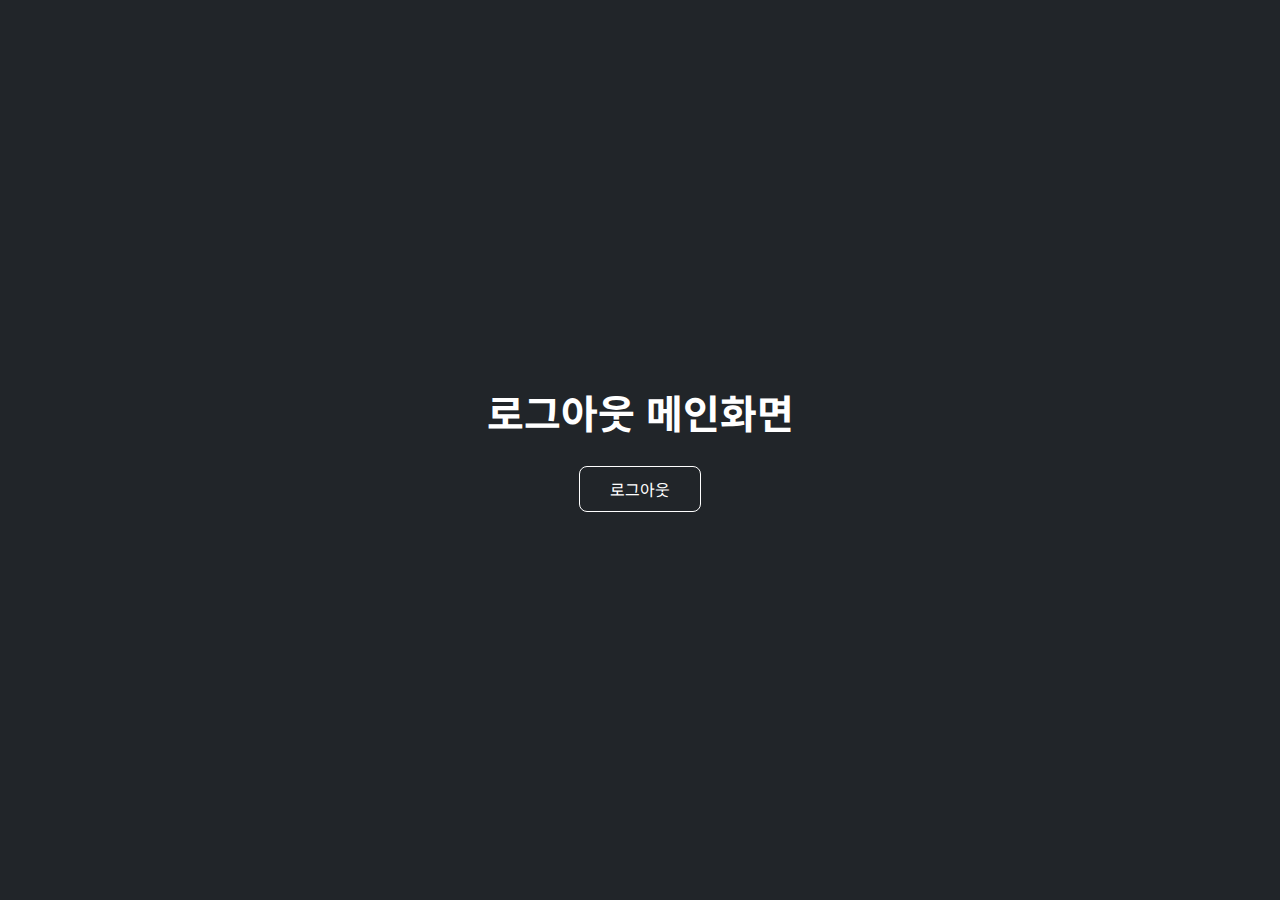
<file: login/logout.html>
<!DOCTYPE html>
<html lang="ko">
    <head>
        <meta name="author" content="20240961">
        <meta name="keywords" content="computer">
        <base href="http://127.0.0.1:5500">
        <meta charset="UTF-8">
        <meta name="viewport" content="width=device-width, initial-scale=1">
        <title>로그아웃 메인화면</title>
        <link href="https://fonts.googleapis.com/css2?family=Noto+Sans+KR:wght@400;700&display=swap" rel="stylesheet"><!--noto sans KR 폰트-->
        <link href="https://cdn.jsdelivr.net/npm/bootstrap@5.3.3/dist/css/bootstrap.min.css" rel="stylesheet" integrity="sha384-QWTKZyjpPEjISv5WaRU9OFeRpok6YctnYmDr5pNlyT2bRjXh0JMhjY6hW+ALEwIH" crossorigin="anonymous">
        <link href="https://cdn.jsdelivr.net/npm/bootstrap-icons@1.10.5/font/bootstrap-icons.css" rel="stylesheet"> <!--부트스트랩 아이콘 사용 목적-->
        <link rel="stylesheet" href="css/style.css">
        <script type="module" src="../js/logot.js"></script>
        <script defer src="https://cdn.jsdelivr.net/npm/bootstrap@5.3.3/dist/js/bootstrap.bundle.min.js" integrity="sha384-YvpcrYf0tY3lHB60NNkmXc5s9fDVZLESaAA55NDzOxhy9GkcIdslK1eN7N6jIeHz" crossorigin="anonymous"></script>
        <style>
            body {
                background-color: #212529;
                font-family: 'Noto Sans KR', sans-serif;
                color: white;
                display: flex;
                flex-direction: column;
                justify-content: center;
                align-items: center;
                height: 100vh;
                margin: 0;
            }
            h1 {
                font-weight: 700;
                margin-bottom: 30px;
            }
            button.logout-btn {
                padding: 10px 30px;
                border: 1px solid white;
                background: transparent;
                color: white;
                border-radius: 8px;
                font-size: 16px;
                text-decoration: none;
                transition: all 0.3s;
            }
            button.logout-btn:hover {
                background-color: white;
                color: #212529;
                text-decoration: none;
            }
        </style>
    </head>
    <body>
        <h1>로그아웃 메인화면</h1>
        <button id="logout_btn" class="logout-btn">로그아웃</button>
    </body>
</html>
</file>
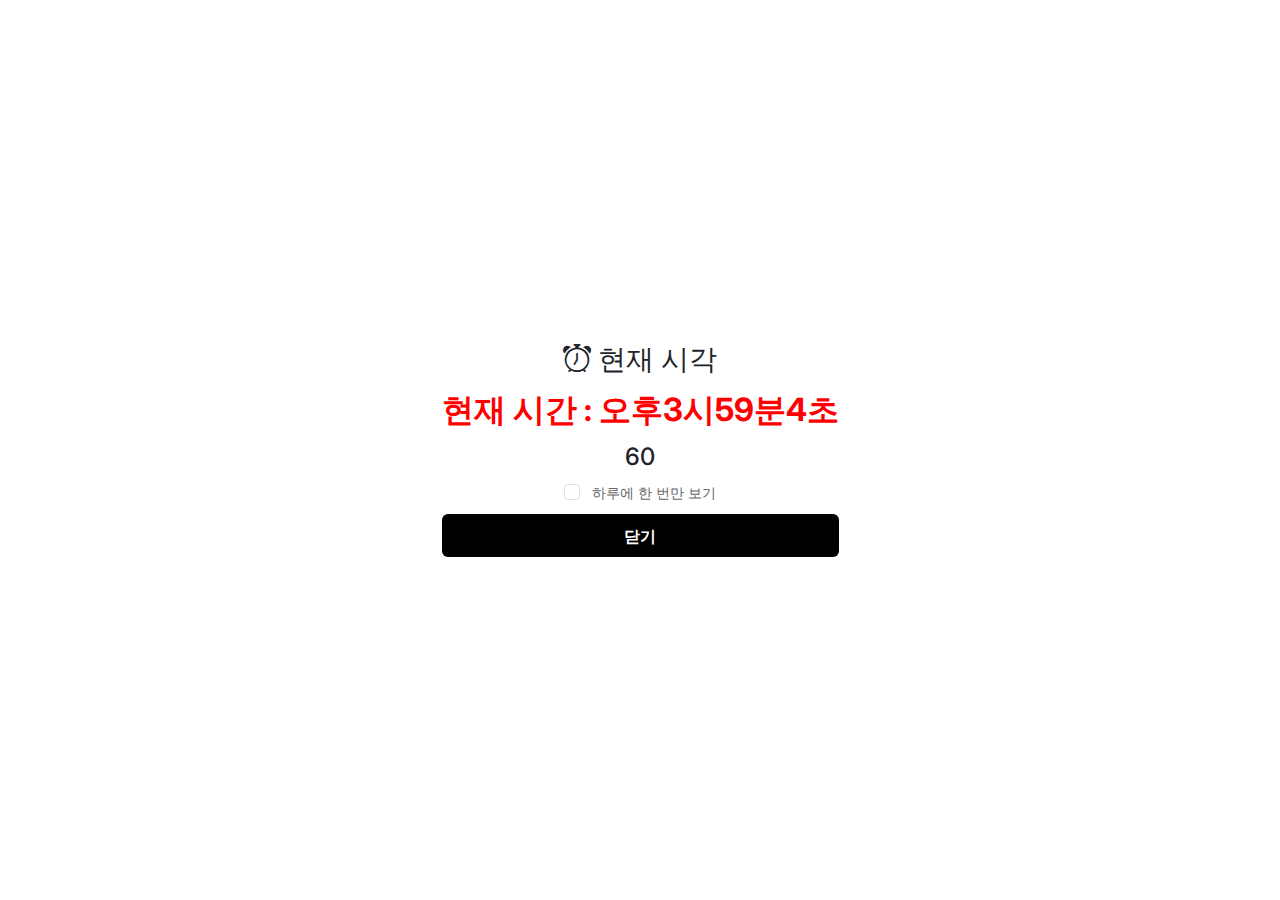
<file: popup/popup.html>
<!DOCTYPE html>
<html>
    <head>
        <meta charset="UTF-8">
        <meta name="viewport" content="width=device-width, initial-scale=1">
        <title>팝업창 테스트</title>
        <link href="https://cdn.jsdelivr.net/npm/bootstrap@5.3.3/dist/css/bootstrap.min.css" rel="stylesheet" integrity="sha384-QWTKZyjpPEjISv5WaRU9OFeRpok6YctnYmDr5pNlyT2bRjXh0JMhjY6hW+ALEwIH" crossorigin="anonymous">
        <link href="https://fonts.googleapis.com/css2?family=Inter:wght@400;600&display=swap" rel="stylesheet">
        <script type="text/javascript" defer src="../js/pop_up.js"></script>
        <script type="text/javascript" defer src="../js/popup_close.js"></script>
        <link rel="stylesheet" href="https://cdn.jsdelivr.net/npm/bootstrap-icons@1.10.5/font/bootstrap-icons.css">
        <script defer src="https://cdn.jsdelivr.net/npm/bootstrap@5.3.3/dist/js/bootstrap.bundle.min.js" integrity="sha384-YvpcrYf0tY3lHB60NNkmXc5s9fDVZLESaAA55NDzOxhy9GkcIdslK1eN7N6jIeHz" crossorigin="anonymous"></script>
        <style>
            html, body {
                margin: 0;
                padding: 0;
                height: 100%;
                background: #ffffff;
                font-family: 'Inter', sans-serif;
                display: flex;
                align-items: center;
                justify-content: center;
                text-align: center;
            }

            .content {
                display: flex;
                flex-direction: column;
                align-items: center;
                gap: 1.2rem;
            }

            #divClock {
                font-size: 2rem;
                font-weight: bold;
                color: #222;
                line-height: 1.6;
            }

            label {
                font-size: 0.9rem;
                color: #666;
            }

            .btn {
                padding: 0.6rem 2rem;
                margin-top: 10px;
                font-size: 1rem;
                font-weight: 600;
                background-color: #000;
                color: #fff;
                border: none;
                transition: background-color 0.2s ease-in-out;
            }

            .btn:hover,
            .btn:active {
                background-color: #333;
                color: #fff;
            }

            .btn:focus,
            .btn:focus-visible {
            outline: none !important;
            box-shadow: none !important;
            background-color: #333 !important;
            color: #fff!important;
            }
        </style>
    </head>
    <body onload="show_clock()">
        <!-- 팝업 오버레이 -->
        <div id="popup" class="text-center">
                <h3><i class="bi bi-alarm"></i> 현재 시각</h3>
                <h4 class="display-4"><div id="divClock" class="clock"></div></h4>
                <h4><div id="Time" class="clock"></div></h4>
                <input class="form-check-input me-2" type="checkbox" id="check_popup" onclick="closePopup();">
                <label class="form-check-label" for="check_popup">하루에 한 번만 보기</label>
                <button class="btn btn-primary w-100" onclick="closePopup2()">닫기</button>
            </div>
        </div>
    </body>
</html>
</file>
